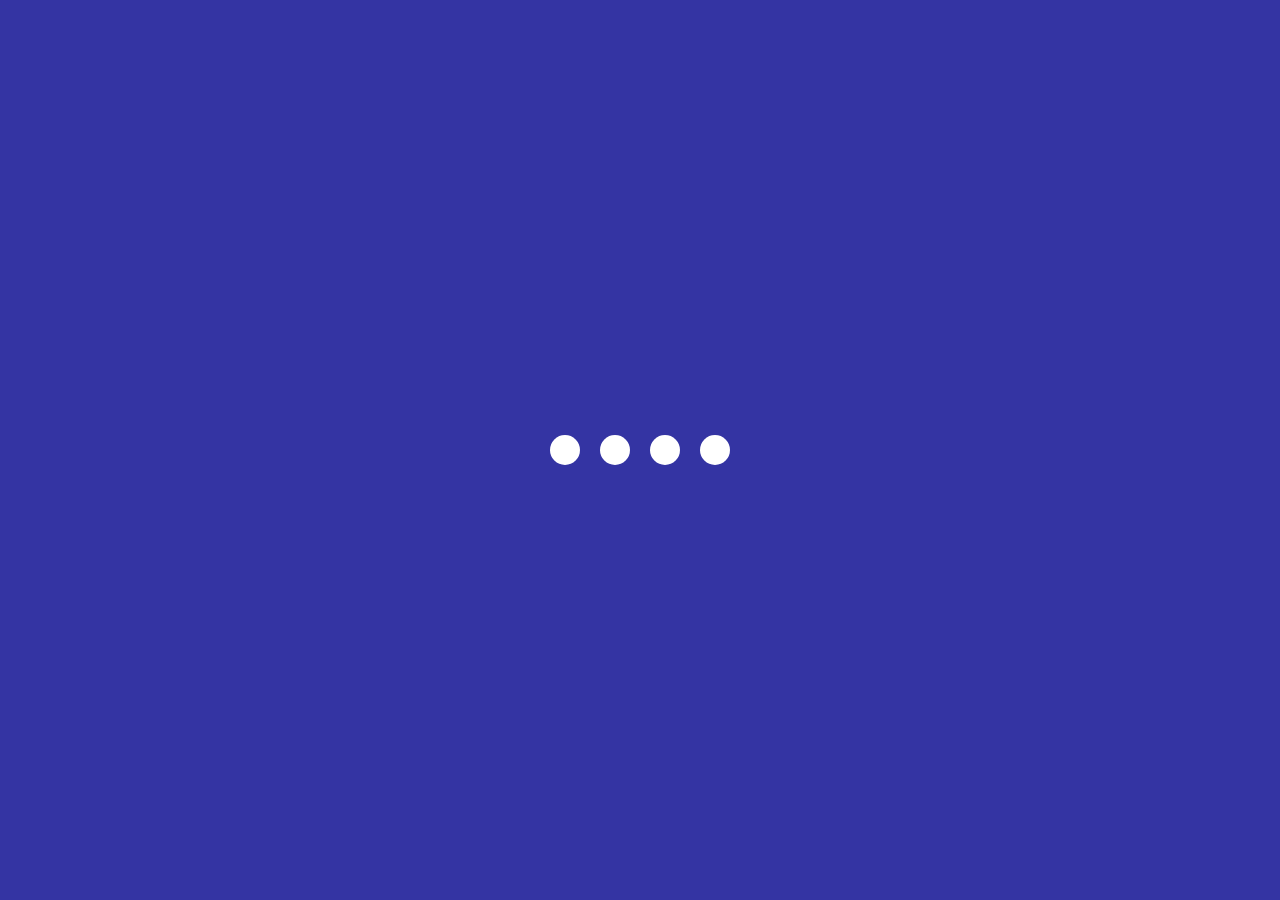
<file: 02-creative-loading-animation/index.html>
<html lang="en">

<head>
    <meta charset="UTF-8">
    <meta name="viewport" content="width=device-width, initial-scale=1.0">
    <title>Loding Animation</title>
    <link rel="stylesheet" href="style.css">
</head>

<body>
    <section class="wrapper">
        <div class="loader">
            <div class="loading one"></div>
            <div class="loading two"></div>
            <div class="loading three"></div>
            <div class="loading four"></div>
        </div>
    </section>
</body>

</html>
</file>
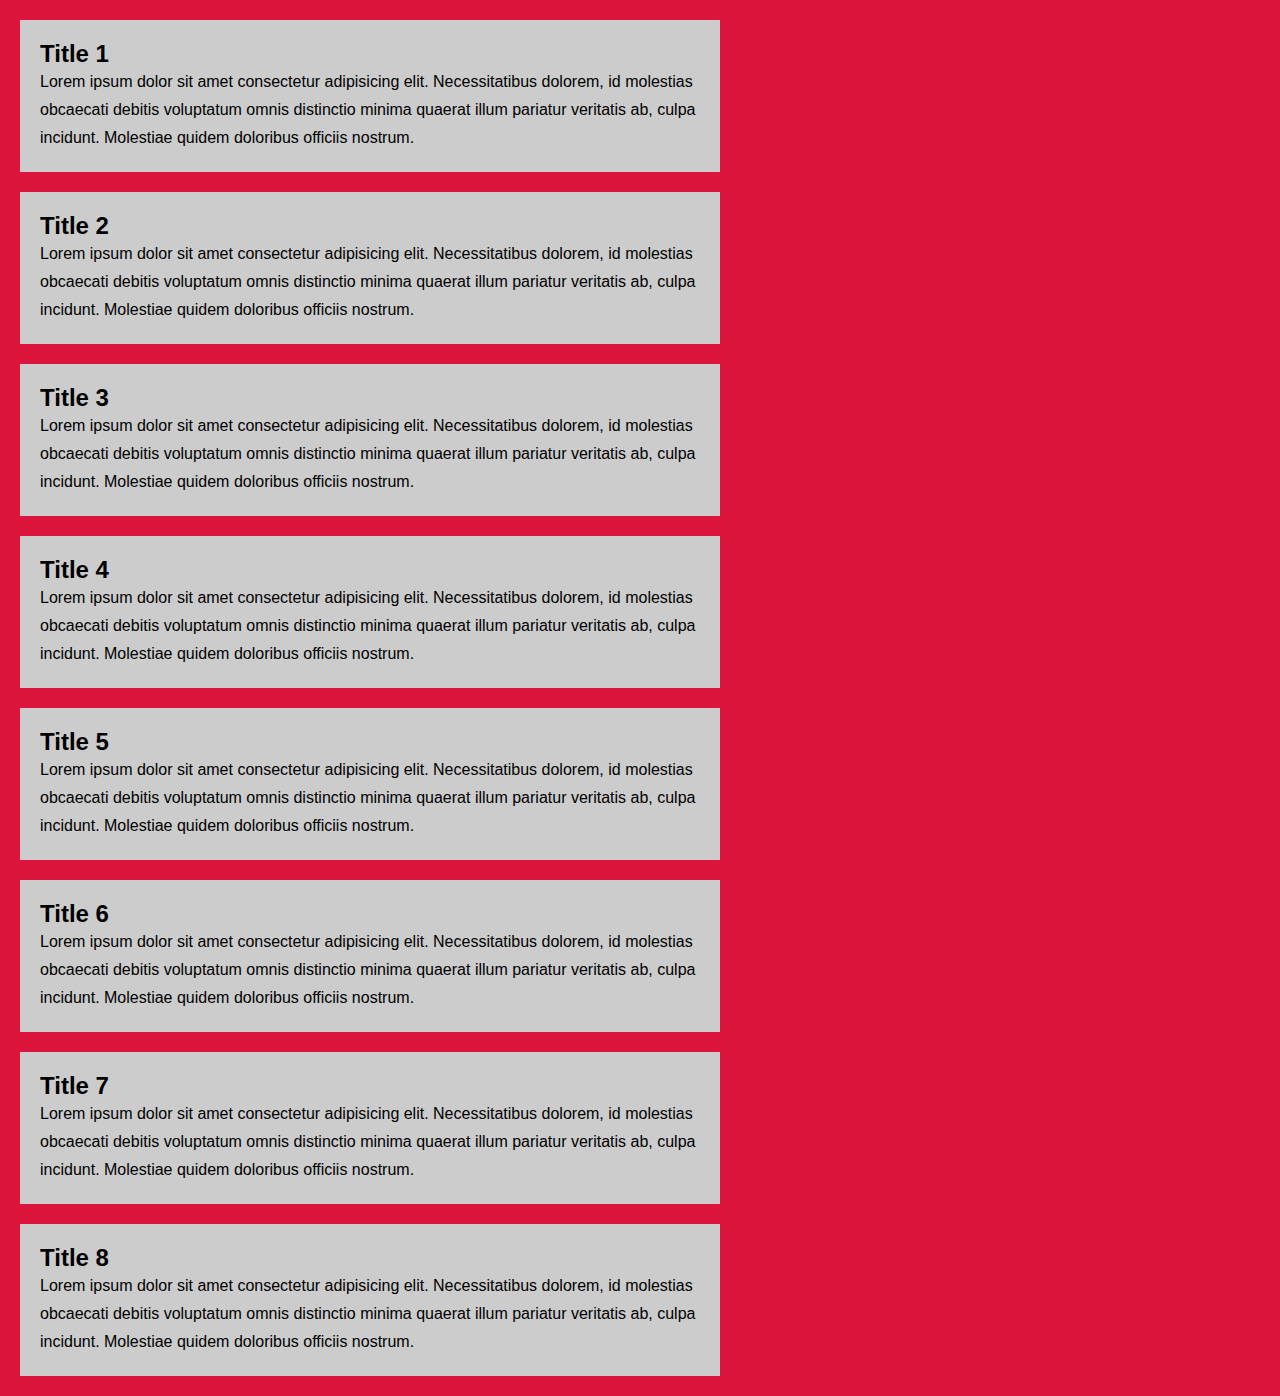
<file: 03-custom-scrollbar/index.html>
<html lang="en">
<head>
    <meta charset="UTF-8">
    <meta name="viewport" content="width=device-width, initial-scale=1.0">
    <title>Custom Load bar</title>
    <link rel="stylesheet" href="style.css">
</head>
<body>
    
    <section>
        <div class="card">
            <h2 class="card-title">Title 1</h2>
            <p>Lorem ipsum dolor sit amet consectetur adipisicing elit. Necessitatibus dolorem, id molestias obcaecati debitis voluptatum omnis distinctio minima quaerat illum pariatur veritatis ab, culpa incidunt. Molestiae quidem doloribus officiis nostrum.</p>
        </div>
        <div class="card">
            <h2 class="card-title">Title 2</h2>
            <p>Lorem ipsum dolor sit amet consectetur adipisicing elit. Necessitatibus dolorem, id molestias obcaecati debitis voluptatum omnis distinctio minima quaerat illum pariatur veritatis ab, culpa incidunt. Molestiae quidem doloribus officiis nostrum.</p>
        </div>
        <div class="card">
            <h2 class="card-title">Title 3</h2>
            <p>Lorem ipsum dolor sit amet consectetur adipisicing elit. Necessitatibus dolorem, id molestias obcaecati debitis voluptatum omnis distinctio minima quaerat illum pariatur veritatis ab, culpa incidunt. Molestiae quidem doloribus officiis nostrum.</p>
        </div>
        <div class="card">
            <h2 class="card-title">Title 4</h2>
            <p>Lorem ipsum dolor sit amet consectetur adipisicing elit. Necessitatibus dolorem, id molestias obcaecati debitis voluptatum omnis distinctio minima quaerat illum pariatur veritatis ab, culpa incidunt. Molestiae quidem doloribus officiis nostrum.</p>
        </div>
        <div class="card">
            <h2 class="card-title">Title 5</h2>
            <p>Lorem ipsum dolor sit amet consectetur adipisicing elit. Necessitatibus dolorem, id molestias obcaecati debitis voluptatum omnis distinctio minima quaerat illum pariatur veritatis ab, culpa incidunt. Molestiae quidem doloribus officiis nostrum.</p>
        </div>
        <div class="card">
            <h2 class="card-title">Title 6</h2>
            <p>Lorem ipsum dolor sit amet consectetur adipisicing elit. Necessitatibus dolorem, id molestias obcaecati debitis voluptatum omnis distinctio minima quaerat illum pariatur veritatis ab, culpa incidunt. Molestiae quidem doloribus officiis nostrum.</p>
        </div>
        <div class="card">
            <h2 class="card-title">Title 7</h2>
            <p>Lorem ipsum dolor sit amet consectetur adipisicing elit. Necessitatibus dolorem, id molestias obcaecati debitis voluptatum omnis distinctio minima quaerat illum pariatur veritatis ab, culpa incidunt. Molestiae quidem doloribus officiis nostrum.</p>
        </div>
        <div class="card">
            <h2 class="card-title">Title 8</h2>
            <p>Lorem ipsum dolor sit amet consectetur adipisicing elit. Necessitatibus dolorem, id molestias obcaecati debitis voluptatum omnis distinctio minima quaerat illum pariatur veritatis ab, culpa incidunt. Molestiae quidem doloribus officiis nostrum.</p>
        </div>
       
    </section>
</body>
</html>
</file>
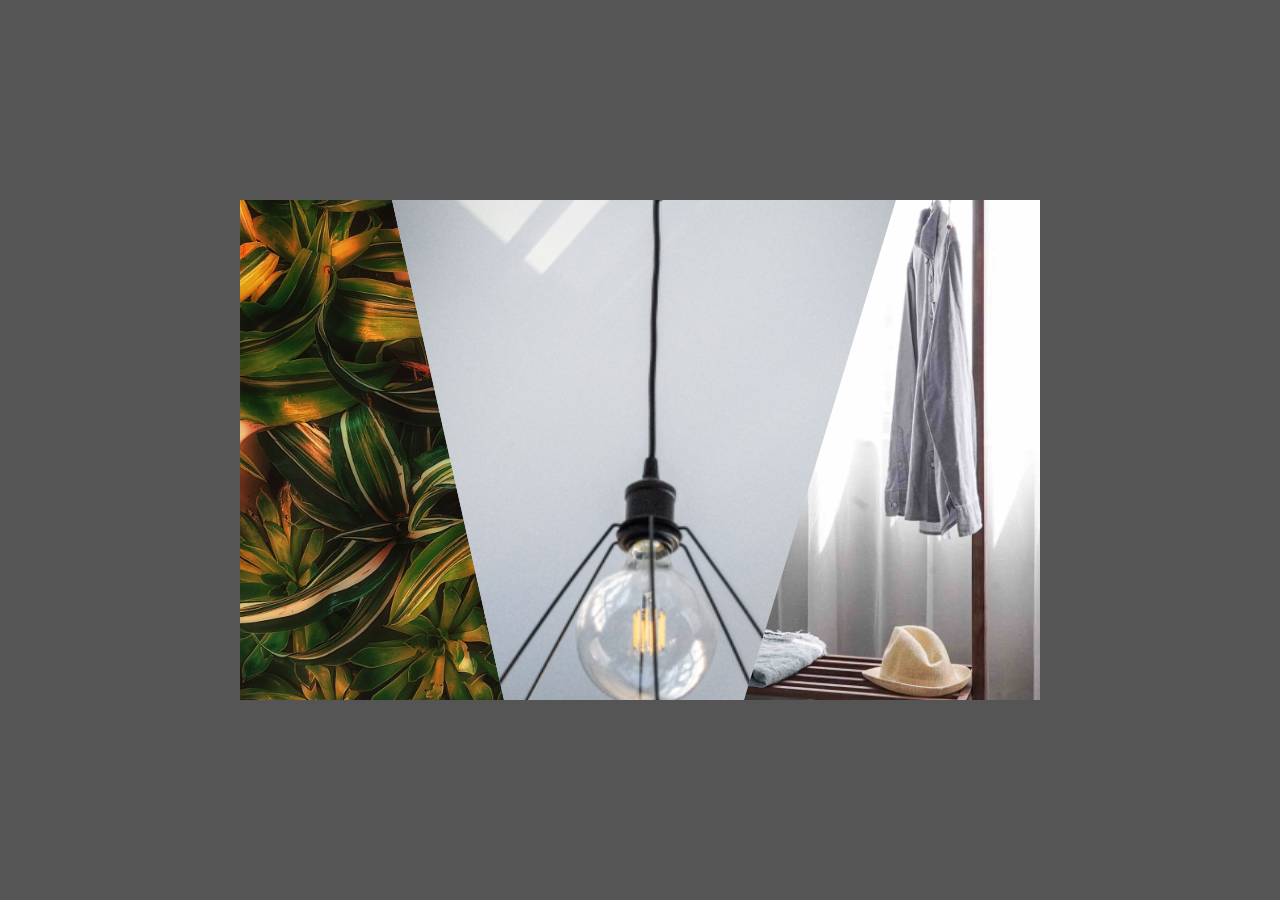
<file: 04-creative-image-effect/index.html>
<!DOCTYPE html>
<html lang="en">
<head>
    <meta charset="UTF-8">
    <meta name="viewport" content="width=device-width, initial-scale=1.0">
    <title>Creative image effect</title>
    <link rel="stylesheet" href="style.css">
</head>
<body>
    
    <section class="container">
        <div class="clip clip1"></div>
        <div class="clip clip2"></div>
        <div class="clip clip3"></div>
    </section>
</body>
</html>
</file>
<file: 02-creative-loading-animation/style.css>
*{
    margin: 0;
    padding: 0;
    box-sizing: border-box;
}

body{
    background: #00008bcb;
}

.wrapper{
    display: flex;
    justify-content: center;
    align-items: center;
    min-height: 100vh
}

.wrapper .loader{
    display: flex;
    justify-content: space-evenly;
    padding: 0 20px;
}

.loader .loading{
background: #fff;
width: 30px;
height: 30px;
border-radius: 50px;
margin: 0 10px;
animation: load 0.8s ease infinite;
}

.loader .loading.one{
animation-delay: 0.3s;
}
.loader .loading.two{
animation-delay: 0.4s;
}
.loader .loading.three{
animation-delay: 0.5s;
}


@keyframes load{
    0%{
        width: 30px;
        height: 30px;
    }
    50%{
        width: 20px;
        height: 20px;
    }
}
</file>
<file: 03-custom-scrollbar/style.css>
*{
    padding: 0;
    margin: 0;
    box-sizing: border-box;
    font-family: sans-serif;
}

body{
background: crimson;
}

.card{
    width: 700px;
    background: #ccc;
    padding: 20px;
    margin: 20px;
    line-height: 28px;
    font-family: "Helvetica Neue", sans-serif;
}

::-webkit-scrollbar{
    background-color: transparent;
    width: 12px;

}

::-webkit-scrollbar-thumb{
    background-color: #00DBDE;
    background-image: linear-gradient(270deg, #00DBDE 0%, #FC00FF 100%);
    border-radius: 100px;
    box-shadow: #00DBDE;
}
</file>
<file: 04-creative-image-effect/style.css>
*{
    margin: 0;
    padding: 0;
    box-sizing: border-box;
}
body{
    background: #555;
    height: 100vh;
    display: flex;
    justify-content: center;
    align-items: center;
}
.container{
    position: relative;
    width: 800px;
    height: 500px;
    background:#222;
}

.clip{
    position: absolute;
    top: 0;
    left: 0;
    width: 100%;
    height: 100%;
   background: #ccc;
   transition: all 0.5s;
}

 .clip1{
    background-image: url(colorful.jpg);
    background-size: cover;
    background-position: center;
    clip-path: polygon(0 0, 46% 0, 39% 100%, 0 100%);
}
 .clip2{
    background-image: url(people1.jpg);
    background-size: cover;
    background-position: center;
    clip-path: polygon(19% 0, 87% 0, 64% 100%, 33% 100%);
}
 .clip3{
    background-image: url(interior29.jpg);
    background-size: cover;
    background-position: center;
    clip-path: polygon(82% 0, 100% 0, 100% 100%, 63% 100%);
}
.container:hover .clip{
    clip-path: polygon(100% 0, 100% 0, 100% 100%, 100% 100%);
}
.container .clip:hover{
    clip-path: polygon(0 0, 100% 0, 100% 100%, 0 100%);
}
</file>
